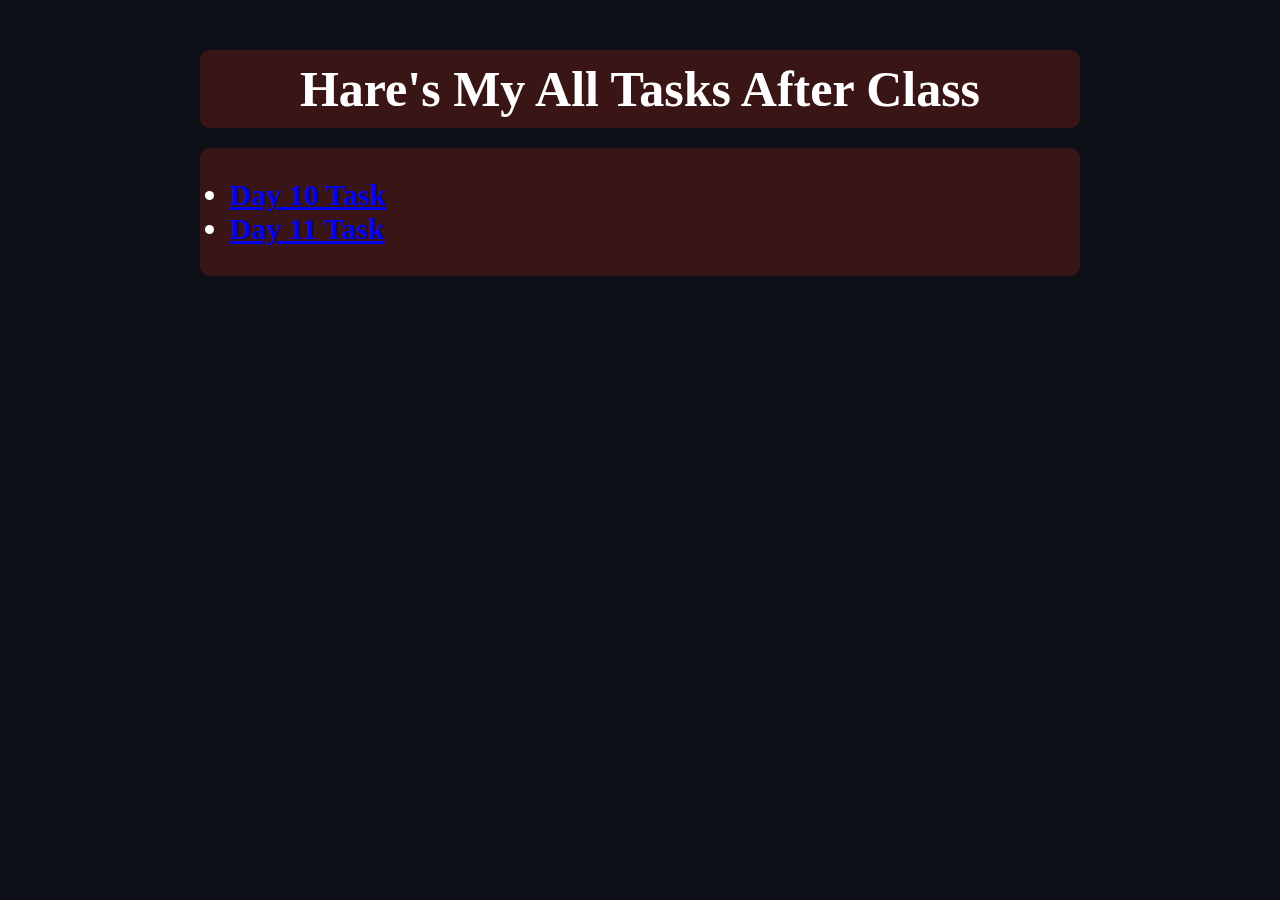
<file: index.html>
<!DOCTYPE html>
<html lang="en">

<head>
    <meta charset="UTF-8">
    <meta name="viewport" content="width=device-width, initial-scale=1.0">
    <title>task After Lecture</title>
    <link rel="stylesheet" href="style.css">


</head>

<body>

    <main>

        <h1>Hare's My all Tasks After class</h1>

        <div class="task">
            <ul>
                <li><a href="./day-10-Task/day10.html">Day 10 Task</a></li>
                <li> <a href="./day-11-Task/day11.html">Day 11 Task</a></li>
            </ul>
            
           

        </div>


    </main>

</body>

</html>
</file>
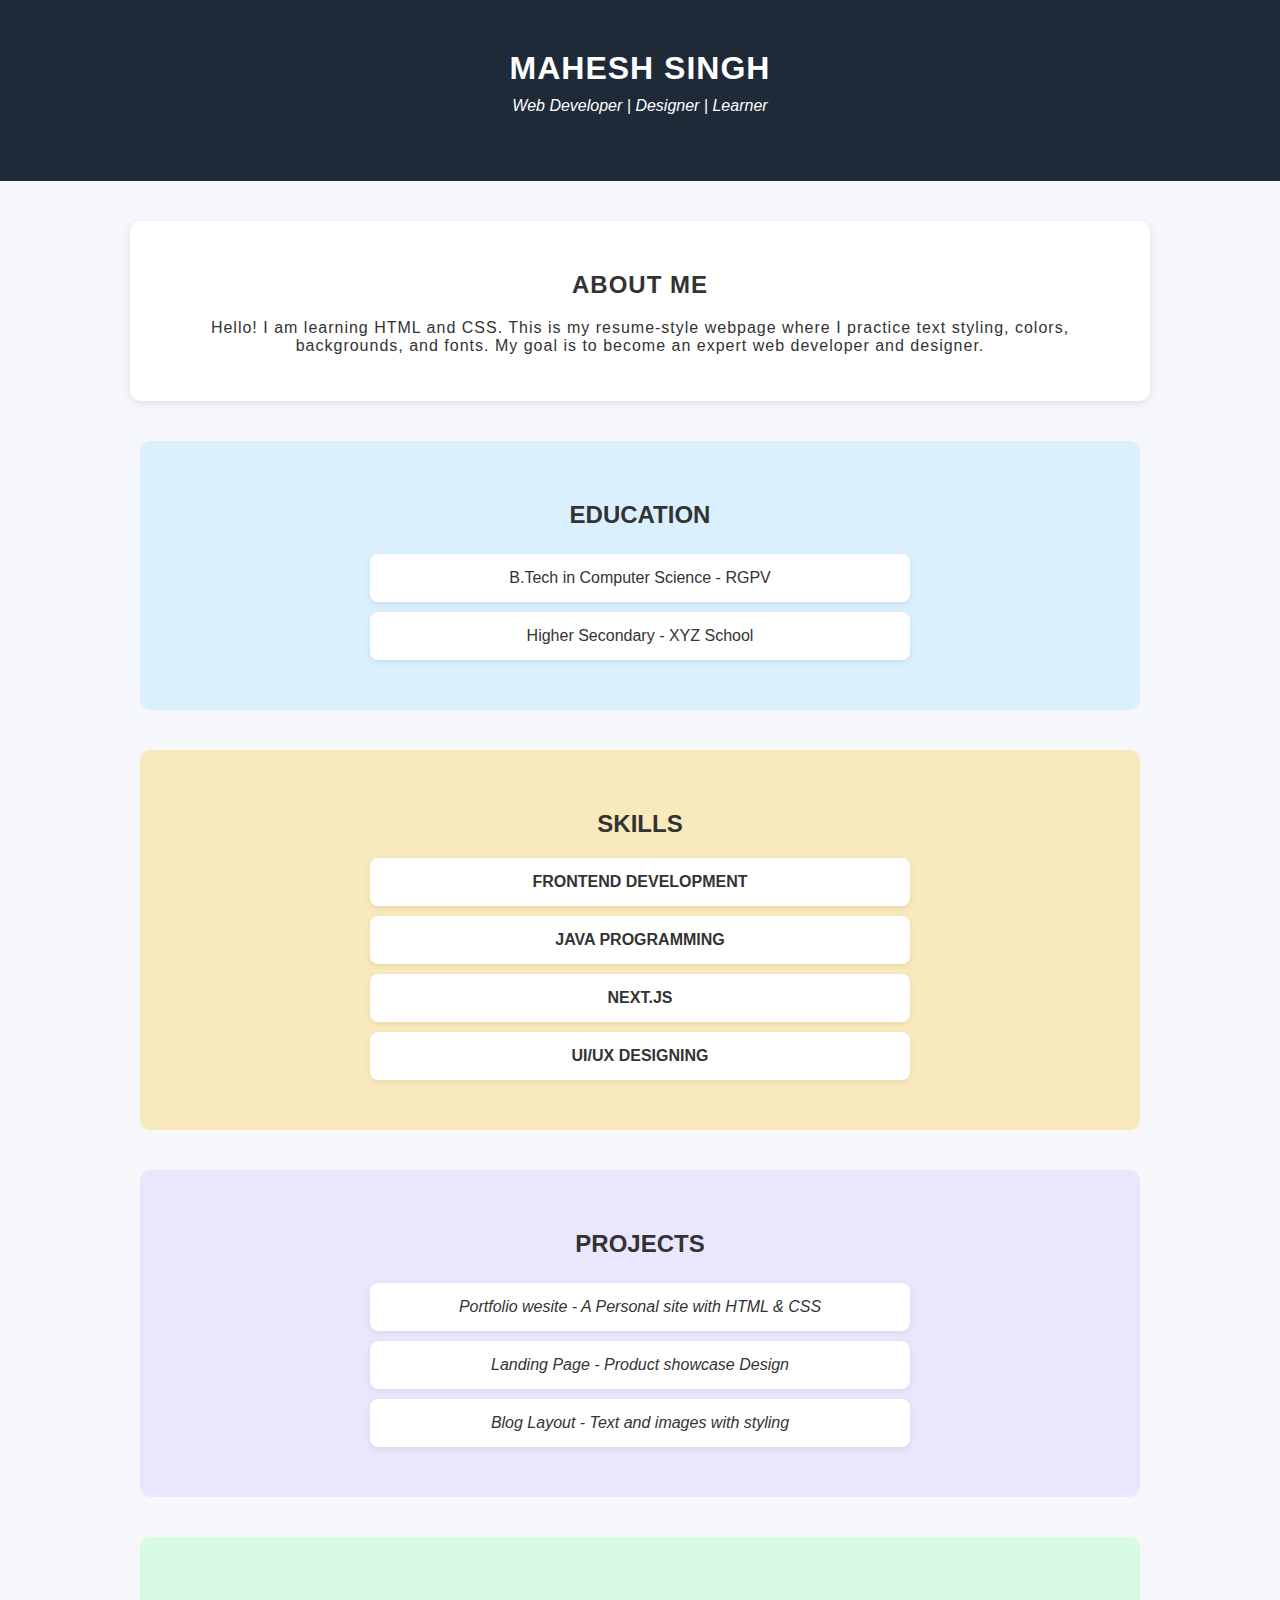
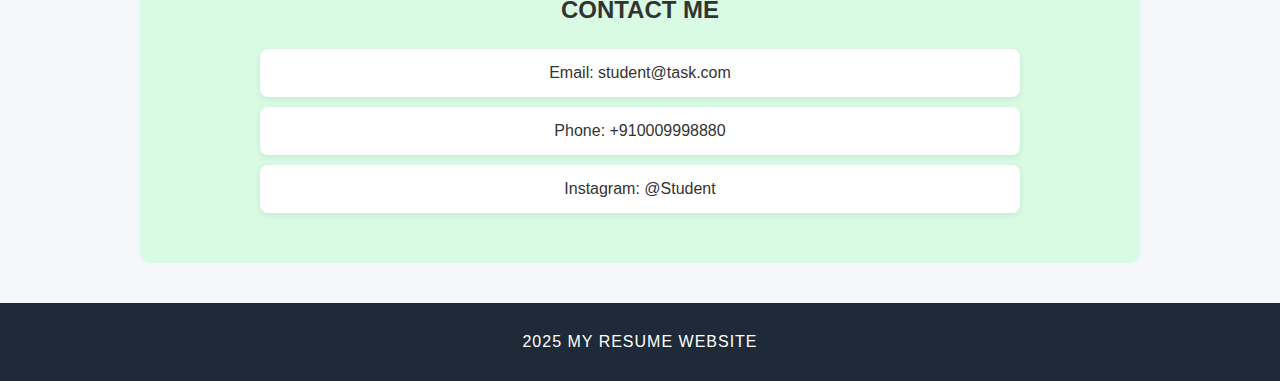
<file: day-10-Task/day10.html>
<!DOCTYPE html>
<html lang="en">

<head>
    <meta charset="UTF-8">
    <meta name="viewport" content="width=device-width, initial-scale=1.0">
    <title>My Resume Website</title>
    <link rel="stylesheet" href="./style.css">
</head>

<body>

    <!-- Header Section -->
    <div class="header">
        <h1>MAHESH SINGH</h1>
        <p>Web Developer | Designer | Learner</p>
    </div>

    <!-- About Section -->
    <div class="about">
        <h2>ABOUT ME</h2>
        <p>Hello! I am learning HTML and CSS. This is my resume-style webpage where I practice text styling,
            colors, backgrounds, and fonts. My goal is to become an expert web developer and designer.</p>
    </div>

    <!-- Education Section -->
    <div class="education">
        <h2>EDUCATION</h2>
        <div class="edu-card">B.Tech in Computer Science - RGPV</div>
        <div class="edu-card">Higher Secondary - XYZ School</div>
    </div>

    <!-- Skills Section -->

    <div class="skills">
        <h2>SKILLS</h2>
        <div class="s-card">FRONTEND DEVELOPMENT</div>
        <div class="s-card">JAVA PROGRAMMING </div>
        <div class="s-card">NEXT.JS</div>
        <div class="s-card">UI/UX DESIGNING</div>
    </div>

    <!-- Projects Section -->

    <div class="projects">
        <h2>PROJECTS</h2>
        <div class="p-card">Portfolio wesite - A Personal site with HTML & CSS</div>
        <div class="p-card">Landing Page - Product showcase Design</div>
        <div class="p-card"> Blog Layout - Text and images with styling</div>

    </div>

    <!-- Contact Me -->

    <div class="contact">
        <h2>CONTACT ME</h2>
        <div class="c-card">Email: student@task.com</div>
        <div class="c-card">Phone: +910009998880</div>
        <div class="c-card">Instagram: @Student</div>
    </div>

    <!-- footer section -->
     <div class="footer">
        <p>2025 MY RESUME WEBSITE</p>
     </div>

</body>

</htmp
</file>
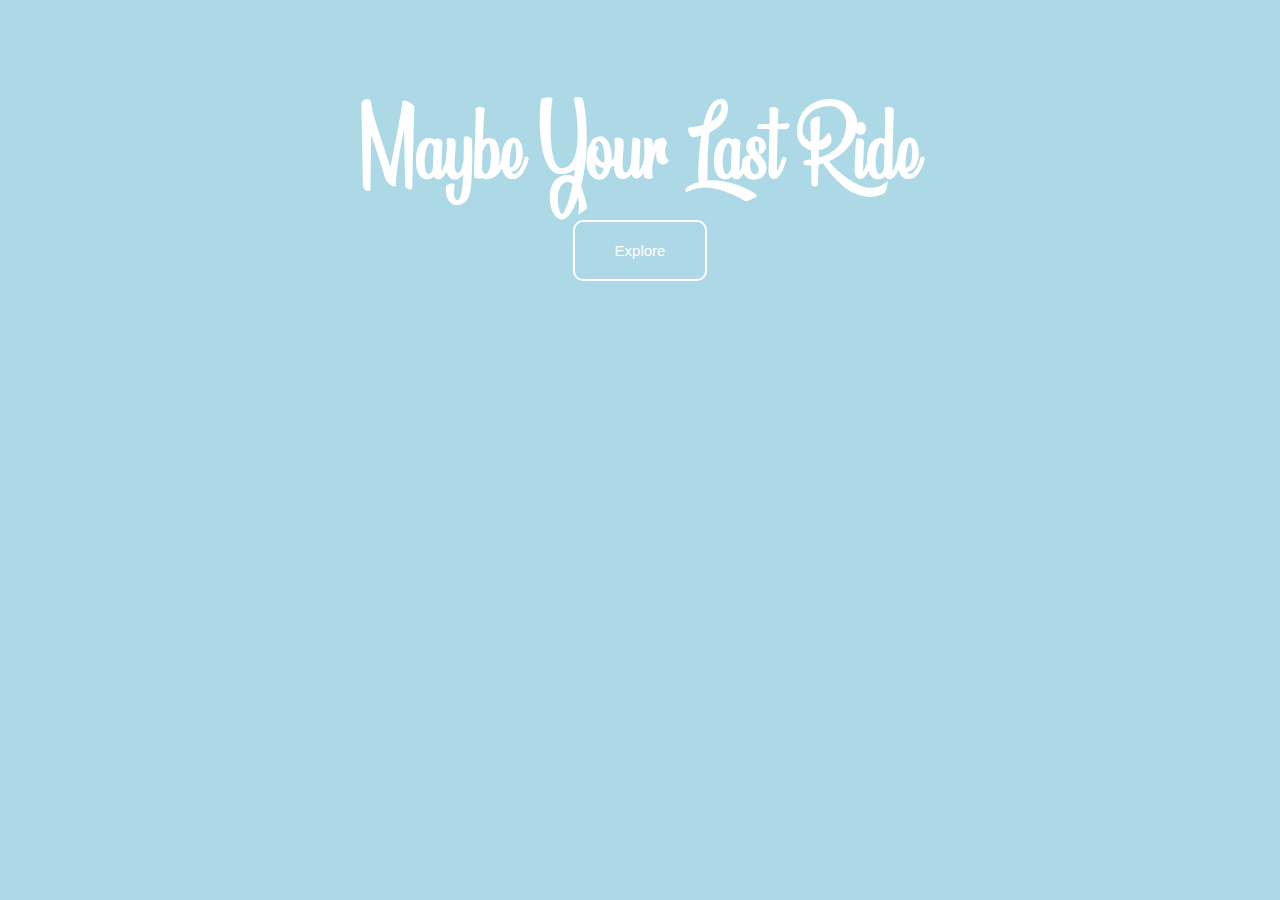
<file: day-11-task/day11.html>
<!DOCTYPE html>
<html lang="en">

<head>
    <meta charset="UTF-8">
    <meta name="viewport" content="width=device-width, initial-scale=1.0">
    <title>Day 11 Task</title>
    <link rel="stylesheet" href="style.css">
</head>

<body>

    <main>
        <h1>
            Maybe Your Last Ride
        </h1>

        <button>Explore</button>

    </main>

</body>

</html>
</file>
<file: style.css>
* {
    margin: 0;
    padding: 0;
    box-sizing: border-box;

}

html,
body {
    height: 100%;
    width: 100%;
    background-color: black;

}

main {
    padding-top: 50px;
    height: 100%;
    width: 100%;
    background-color: #0D1117;

}

h1 {
    margin: 0px 200px;
    padding: 10px 0px;
    background-color: rgb(58, 21, 21);
    text-align: center;
    border: none;
    /* border: 2px solid white; */
    border-radius: 10px;
    font-size: 50px;
    color: white;
    text-transform: capitalize;
    font-weight: 700;

}

.task {
    margin: 20px 200px;
    padding: 30px;
    background-color: rgb(58, 21, 21);
    border: none;
    border-radius: 10px;
    font-size: 30px;
    color: white;
    text-transform: capitalize;
    font-weight: 700;

}
</file>
<file: day-10-Task/style.css>
/* Global Styles */
body {
    margin: 0;
    font-family: 'Poppins', sans-serif;
    background-color: #f5f7fa;
    color: #333;
    text-align: center;
}

/* Header Section */
.header {
    background-color: #1e2a38;
    color: white;

    padding: 50px 20px;
}

.header h1 {
    margin: 0;
    font-weight: 700;
    letter-spacing: 1px;
}

.header p {
    margin-top: 10px;
    font-style: italic;
}

/* About Section */
.about {
    background: white;
    margin: 40px auto;
    padding: 30px;
    max-width: 75%;
    letter-spacing: 1px;
    border-radius: 10px;
    box-shadow: 0 2px 8px rgba(0, 0, 0, 0.1);
}

.about h2 {
    margin-bottom: 20px;
    font-size: 1.5rem;
    font-weight: bold;
}

/* Education Section */
.education {
    background: #DAF0FF;
    padding: 40px 20px;
    border-radius: 10px;
    margin: 40px auto;
    max-width: 75%;
}

.education h2 {
    font-weight: bold;
    margin-bottom: 25px;
}

.edu-card {
    background: white;
    margin: 10px auto;
    padding: 15px 20px;
    max-width: 500px;
    border-radius: 8px;
    box-shadow: 0 2px 6px rgba(0, 0, 0, 0.08);
}

/* Sills Section */
.skills {
    background: #F8EABC;
    padding: 40px 20px;
    border-radius: 10px;
    margin: 40px auto;
    max-width: 75%;

}

#F8EABC .skills h2 {
    font-weight: bold;
    margin-bottom: 25px;
}

.s-card {
    background: white;
    margin: 10px auto;
    padding: 15px 20px;
    max-width: 500px;
    border-radius: 8px;
    font-weight: bold;
    box-shadow: 0 2px 6px rgba(0, 0, 0, 0.08);
}

/* Projects Section  */
.projects {
    background: #EBE6FE;
    padding: 40px 20px;
    border-radius: 10px;
    margin: 40px auto;
    max-width: 75%;

}

.projects h2 {
    font-weight: bold;
    margin-bottom: 25px;
}

.p-card {
    background: white;
    margin: 10px auto;
    padding: 15px 20px;
    max-width: 500px;
    border-radius: 8px;
    font-style: italic;
    /* font-weight: bold; */
    box-shadow: 0 2px 6px rgba(0, 0, 0, 0.08);
}

/* CONTACT SECTION */
.contact {
    background: #D9FBE3;
    padding: 40px 20px;
    border-radius: 10px;
    margin: 40px auto;
    max-width: 75%;

}

.contact h2 {
    font-weight: bold;
    margin-bottom: 25px;
}

.c-card {
    background: white;
    margin: 10px auto;
    padding: 15px 20px;
    max-width: 75%;
    border-radius: 8px;

    box-shadow: 0 2px 6px rgba(0, 0, 0, 0.08);
}

/* Footer Section */
.footer {
    background-color: #1e2a38;
    color: white;
    padding: 30px 10px;

}

.footer p {
    margin: 0;
    /* font-weight: 700; */
    letter-spacing: 1px;
}
</file>
<file: day-11-task/style.css>
@font-face {
    font-family: f1;
    src: url(./BeautifulPeoplePersonalUse-dE0g.ttf);
}


* {
    margin: 0;
    padding: 0;
    box-sizing: border-box;
    font-family: 'BeautifulPeople', Arial, sans-serif;

}



html,
body {
    height: 0;
    width: 0;


}

main {
    height: 100vh;
    width: 100vw;
    background-color: lightblue;
    background-image: url(https://images.pexels.com/photos/28936833/pexels-photo-28936833.jpeg);
    background-position: center;
    background-size: cover;
    text-align: center;
    padding: 80px;

}

h1 {
    color: white;
    font-family: f1;
    text-transform: capitalize;
    font-size: 70px;

}

button{
    color: white;
    padding: 20px 40px;
    border: 2px solid white;
    background-color: transparent;
    font-weight: 500;
    font-size: 15px;
    border-radius: 10px;

    cursor: pointer;
}

button:hover{
    background-color: white;
    color: black;
    transition: 0.5s;
}
</file>
